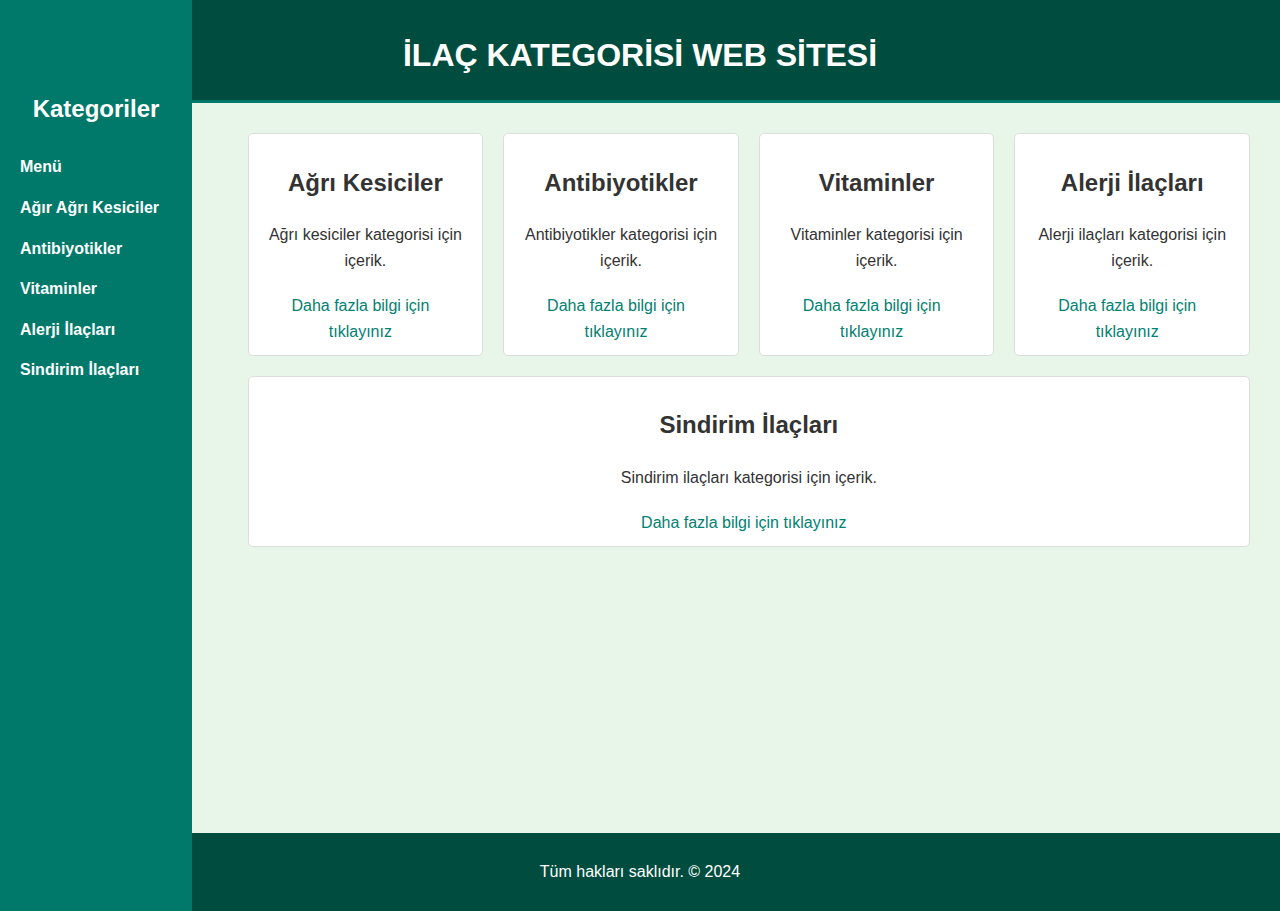
<file: Eczane web site/index.html>
<!DOCTYPE html>
<html lang="tr">
<head>
    <meta charset="UTF-8">
    <meta name="viewport" content="width=device-width, initial-scale=1.0">
    <title>İlaç Kategorisi Web Sitesi</title>
    <link rel="stylesheet" href="styles.css">
</head>
<body>
    <header>
        <div class="container">
            <h1>İlaç Kategorisi Web Sitesi</h1>
        </div>
    </header>
    <div class="main-container">
        <nav aria-label="Ana Menüsü">
            <div class="menu-container">
                <h2>Kategoriler</h2>
                <ul class="menu">
                    <li><a href="index.html">Menü</a></li>
                    <li><a href="Agri_Kesici.html">Ağır Ağrı Kesiciler</a></li>
                    <li><a href="Antibiyotik.html">Antibiyotikler</a></li>
                    <li><a href="Vitaminler.html">Vitaminler</a></li>
                    <li><a href="Alerji.html">Alerji İlaçları</a></li>
                    <li><a href="Sindirim.html">Sindirim İlaçları</a></li>
                </ul>
            </div>
        </nav>
        <main>
            <div class="content-container">
                <section id="agir-agri-kesiciler">
                    <h2>Ağrı Kesiciler</h2>
                    <p>Ağrı kesiciler kategorisi için içerik.</p>
                    <a href="Agri_Kesici.html">Daha fazla bilgi için tıklayınız</a>
                </section>
                <section id="antibiyotikler">
                    <h2>Antibiyotikler</h2>
                    <p>Antibiyotikler kategorisi için içerik.</p>
                    <a href="Antibiyotik.html">Daha fazla bilgi için tıklayınız</a>
                </section>
                <section id="vitaminler">
                    <h2>Vitaminler</h2>
                    <p>Vitaminler kategorisi için içerik.</p>
                    <a href="Vitaminler.html">Daha fazla bilgi için tıklayınız</a>
                </section>
                <section id="alerji-ilaclari">
                    <h2>Alerji İlaçları</h2>
                    <p>Alerji ilaçları kategorisi için içerik.</p>
                    <a href="Alerji.html">Daha fazla bilgi için tıklayınız</a>
                </section>
                <section id="sindirim-ilaclari">
                    <h2>Sindirim İlaçları</h2>
                    <p>Sindirim ilaçları kategorisi için içerik.</p>
                    <a href="Sindirim.html">Daha fazla bilgi için tıklayınız</a>
                </section>
            </div>            
        </main>
        
    </div>
    <br><br><br><br><br><br><br><br><br><br>  
    <footer>
        <div class="container">
            <p>Tüm hakları saklıdır. &copy; 2024</p>
        </div>
    </footer>
</body>
</html>
</file>
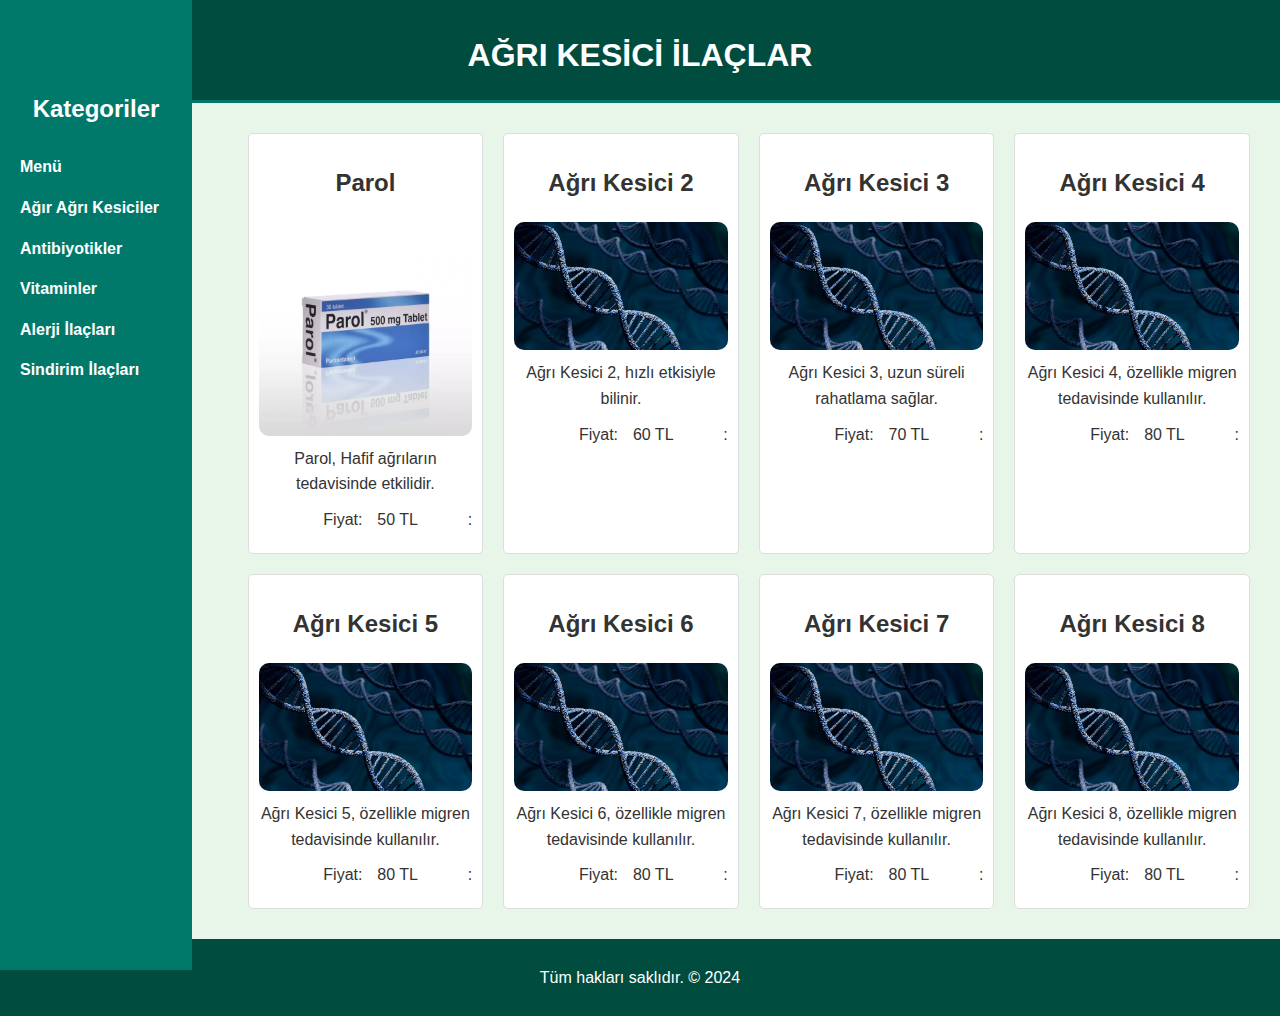
<file: Eczane web site/Agri_Kesici.html>
<!DOCTYPE html>
<html lang="tr">
<head>
    <meta charset="UTF-8">
    <meta name="viewport" content="width=device-width, initial-scale=1.0">
    <title>Ağrı Kesici İlaçlar</title>
    <link rel="stylesheet" href="styles.css">
</head>
<body>
    <header>
        <div class="container">
            <h1>Ağrı Kesici İlaçlar</h1>
        </div>
    </header>
    <div class="main-container">
        <nav aria-label="Ana Menüsü">
            <div class="menu-container">
                <h2>Kategoriler</h2>
                <ul class="menu">
                    <li><a href="index.html">Menü</a></li>
                    <li><a href="Agri_Kesici.html">Ağır Ağrı Kesiciler</a></li>
                    <li><a href="Antibiyotik.html">Antibiyotikler</a></li>
                    <li><a href="Vitaminler.html">Vitaminler</a></li>
                    <li><a href="Alerji.html">Alerji İlaçları</a></li>
                    <li><a href="Sindirim.html">Sindirim İlaçları</a></li>
                </ul>
            </div>
        </nav>
        <main>
            <div class="content-container">
                <section>
                    <h2>Parol</h2>
                    <img src="t3Fer_1643286551_0495.webp" alt="Ağrı Kesici 1">
                    <p>Parol, Hafif ağrıların tedavisinde etkilidir.</p>
                    <p><strong>Fiyat:</strong> 50 TL</p>
                </section>
                <section>
                    <h2>Ağrı Kesici 2</h2>
                    <img src="1.jpg" alt="Ağrı Kesici 2">
                    <p>Ağrı Kesici 2, hızlı etkisiyle bilinir.</p>
                    <p><strong>Fiyat:</strong> 60 TL</p>
                </section>
                <section>
                    <h2>Ağrı Kesici 3</h2>
                    <img src="1.jpg" alt="Ağrı Kesici 3">
                    <p>Ağrı Kesici 3, uzun süreli rahatlama sağlar.</p>
                    <p><strong>Fiyat:</strong> 70 TL</p>
                </section>
                <section>
                    <h2>Ağrı Kesici 4</h2>
                    <img src="1.jpg" alt="Ağrı Kesici 4">
                    <p>Ağrı Kesici 4, özellikle migren tedavisinde kullanılır.</p>
                    <p><strong>Fiyat:</strong> 80 TL</p>
                </section>
                <section>
                    <h2>Ağrı Kesici 5</h2>
                    <img src="1.jpg" alt="Ağrı Kesici 5">
                    <p>Ağrı Kesici 5, özellikle migren tedavisinde kullanılır.</p>
                    <p><strong>Fiyat:</strong> 80 TL</p>
                </section>
                <section>
                    <h2>Ağrı Kesici 6</h2>
                    <img src="1.jpg" alt="Ağrı Kesici 6">
                    <p>Ağrı Kesici 6, özellikle migren tedavisinde kullanılır.</p>
                    <p><strong>Fiyat:</strong> 80 TL</p>
                </section>
                <section>
                    <h2>Ağrı Kesici 7</h2>
                    <img src="1.jpg" alt="Ağrı Kesici 7">
                    <p>Ağrı Kesici 7, özellikle migren tedavisinde kullanılır.</p>
                    <p><strong>Fiyat:</strong> 80 TL</p>
                </section>
                <section>
                    <h2>Ağrı Kesici 8</h2>
                    <img src="1.jpg" alt="Ağrı Kesici 8">
                    <p>Ağrı Kesici 8, özellikle migren tedavisinde kullanılır.</p>
                    <p><strong>Fiyat:</strong> 80 TL</p>
                </section>
            </div>
        </main>
    </div>
    <footer>
        <div class="container">
            <p>Tüm hakları saklıdır. &copy; 2024</p>
        </div>
    </footer>
</body>
</html>
</file>
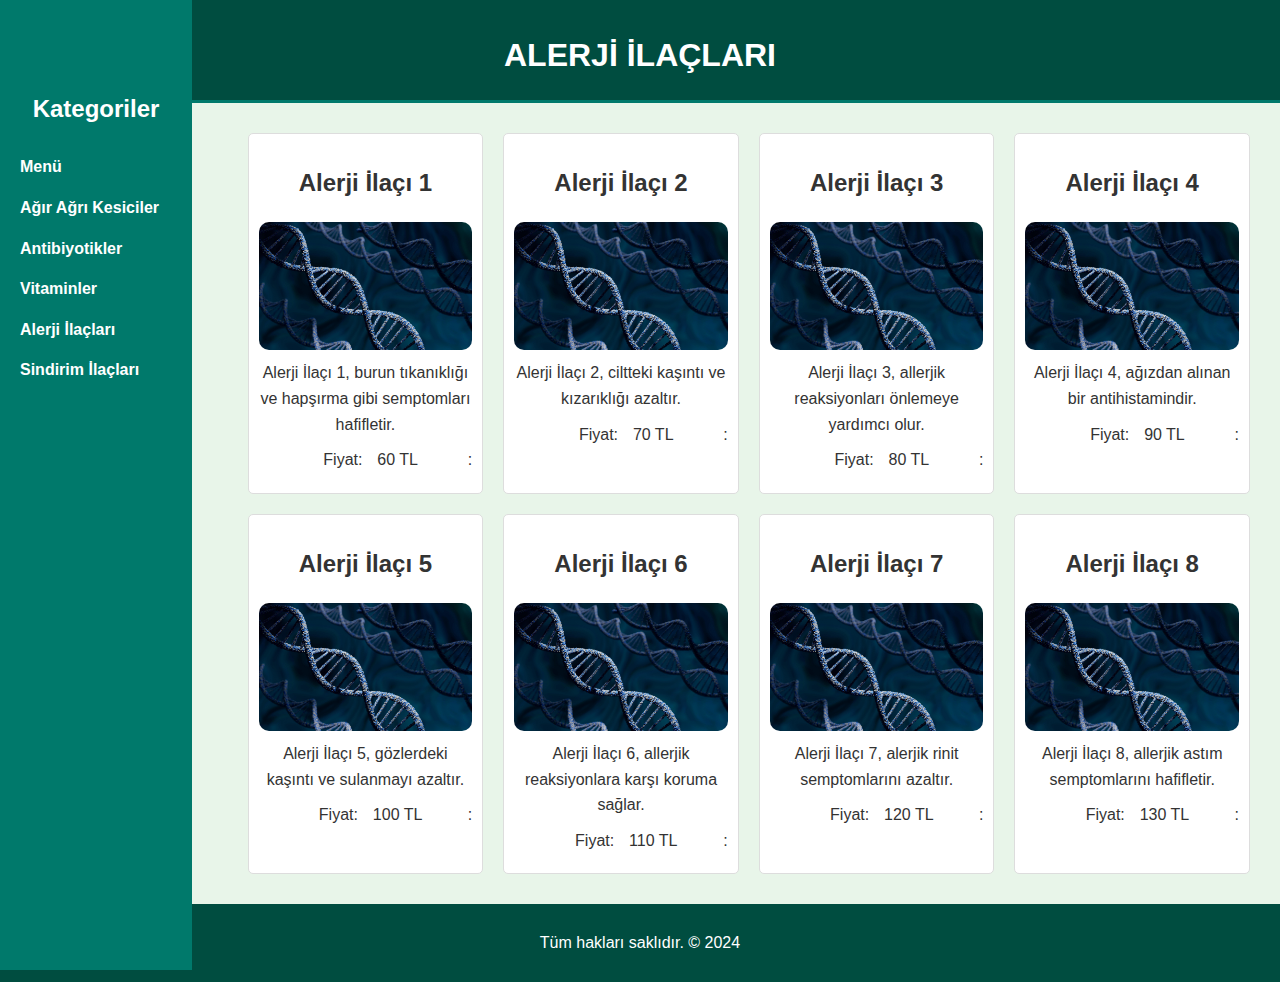
<file: Eczane web site/Alerji.html>
<!DOCTYPE html>
<html lang="tr">
<head>
    <meta charset="UTF-8">
    <meta name="viewport" content="width=device-width, initial-scale=1.0">
    <title>Alerji İlaçları</title>
    <link rel="stylesheet" href="styles.css">
</head>
<body>
    <header>
        <div class="container">
            <h1>Alerji İlaçları</h1>
        </div>
    </header>
    <div class="main-container">
        <nav aria-label="Ana Menüsü">
            <div class="menu-container">
                <h2>Kategoriler</h2>
                <ul class="menu">
                    <li><a href="index.html">Menü</a></li>
                    <li><a href="Agri_Kesici.html">Ağır Ağrı Kesiciler</a></li>
                    <li><a href="Antibiyotik.html">Antibiyotikler</a></li>
                    <li><a href="Vitaminler.html">Vitaminler</a></li>
                    <li><a href="Alerji.html">Alerji İlaçları</a></li>
                    <li><a href="Sindirim.html">Sindirim İlaçları</a></li>
                </ul>
            </div>
        </nav>
        <main>
            <div class="content-container">
                <section>
                    <h2>Alerji İlaçı 1</h2>
                    <img src="1.jpg" alt="Alerji İlaçı 1">
                    <p>Alerji İlaçı 1, burun tıkanıklığı ve hapşırma gibi semptomları hafifletir.</p>
                    <p><strong>Fiyat:</strong> 60 TL</p>
                </section>
                <section>
                    <h2>Alerji İlaçı 2</h2>
                    <img src="1.jpg" alt="Alerji İlaçı 2">
                    <p>Alerji İlaçı 2, ciltteki kaşıntı ve kızarıklığı azaltır.</p>
                    <p><strong>Fiyat:</strong> 70 TL</p>
                </section>
                <section>
                    <h2>Alerji İlaçı 3</h2>
                    <img src="1.jpg" alt="Alerji İlaçı 3">
                    <p>Alerji İlaçı 3, allerjik reaksiyonları önlemeye yardımcı olur.</p>
                    <p><strong>Fiyat:</strong> 80 TL</p>
                </section>
                <section>
                    <h2>Alerji İlaçı 4</h2>
                    <img src="1.jpg" alt="Alerji İlaçı 4">
                    <p>Alerji İlaçı 4, ağızdan alınan bir antihistamindir.</p>
                    <p><strong>Fiyat:</strong> 90 TL</p>
                </section>
                <section>
                    <h2>Alerji İlaçı 5</h2>
                    <img src="1.jpg" alt="Alerji İlaçı 5">
                    <p>Alerji İlaçı 5, gözlerdeki kaşıntı ve sulanmayı azaltır.</p>
                    <p><strong>Fiyat:</strong> 100 TL</p>
                </section>
                <section>
                    <h2>Alerji İlaçı 6</h2>
                    <img src="1.jpg" alt="Alerji İlaçı 6">
                    <p>Alerji İlaçı 6, allerjik reaksiyonlara karşı koruma sağlar.</p>
                    <p><strong>Fiyat:</strong> 110 TL</p>
                </section>
                <section>
                    <h2>Alerji İlaçı 7</h2>
                    <img src="1.jpg" alt="Alerji İlaçı 7">
                    <p>Alerji İlaçı 7, alerjik rinit semptomlarını azaltır.</p>
                    <p><strong>Fiyat:</strong> 120 TL</p>
                </section>
                <section>
                    <h2>Alerji İlaçı 8</h2>
                    <img src="1.jpg" alt="Alerji İlaçı 8">
                    <p>Alerji İlaçı 8, allerjik astım semptomlarını hafifletir.</p>
                    <p><strong>Fiyat:</strong> 130 TL</p>
                </section>
            </div>
        </main>
    </div>
    <footer>
        <div class="container">
            <p>Tüm hakları saklıdır. &copy; 2024</p>
        </div>
    </footer>
</body>
</html>
</file>
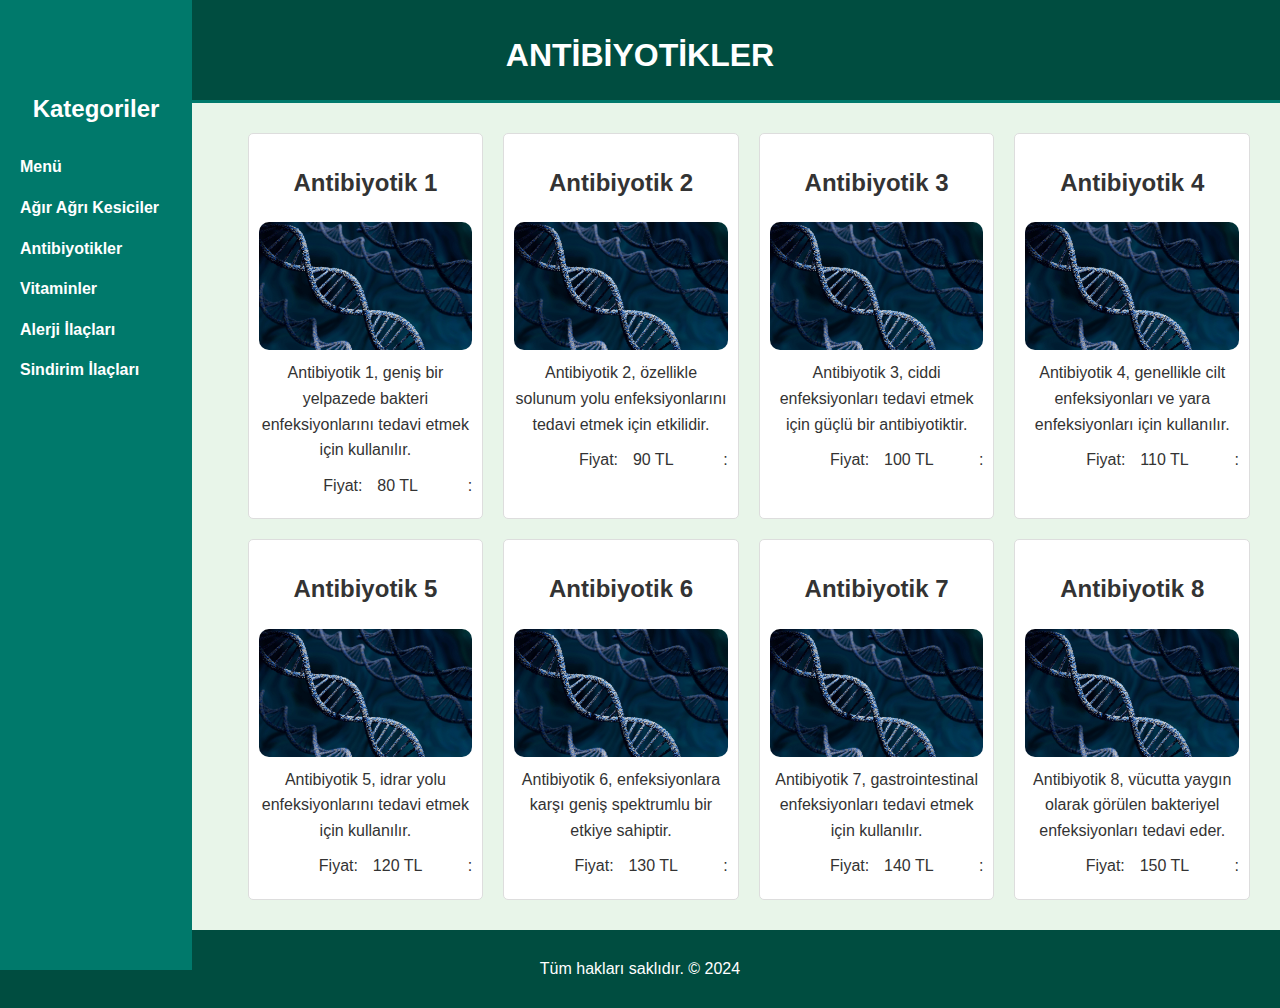
<file: Eczane web site/Antibiyotik.html>
<!DOCTYPE html>
<html lang="tr">
<head>
    <meta charset="UTF-8">
    <meta name="viewport" content="width=device-width, initial-scale=1.0">
    <title>Antibiyotikler</title>
    <link rel="stylesheet" href="styles.css">
</head>
<body>
    <header>
        <div class="container">
            <h1>Antibiyotikler</h1>
        </div>
    </header>
    <div class="main-container">
        <nav aria-label="Ana Menüsü">
            <div class="menu-container">
                <h2>Kategoriler</h2>
                <ul class="menu">
                    <li><a href="index.html">Menü</a></li>
                    <li><a href="Agri_Kesici.html">Ağır Ağrı Kesiciler</a></li>
                    <li><a href="Antibiyotik.html">Antibiyotikler</a></li>
                    <li><a href="Vitaminler.html">Vitaminler</a></li>
                    <li><a href="Alerji.html">Alerji İlaçları</a></li>
                    <li><a href="Sindirim.html">Sindirim İlaçları</a></li>
                </ul>
            </div>
        </nav>
        <main>
            <div class="content-container">
                <section>
                    <h2>Antibiyotik 1</h2>
                    <img src="1.jpg" alt="Antibiyotik 1">
                    <p>Antibiyotik 1, geniş bir yelpazede bakteri enfeksiyonlarını tedavi etmek için kullanılır.</p>
                    <p><strong>Fiyat:</strong> 80 TL</p>
                </section>
                <section>
                    <h2>Antibiyotik 2</h2>
                    <img src="1.jpg" alt="Antibiyotik 2">
                    <p>Antibiyotik 2, özellikle solunum yolu enfeksiyonlarını tedavi etmek için etkilidir.</p>
                    <p><strong>Fiyat:</strong> 90 TL</p>
                </section>
                <section>
                    <h2>Antibiyotik 3</h2>
                    <img src="1.jpg" alt="Antibiyotik 3">
                    <p>Antibiyotik 3, ciddi enfeksiyonları tedavi etmek için güçlü bir antibiyotiktir.</p>
                    <p><strong>Fiyat:</strong> 100 TL</p>
                </section>
                <section>
                    <h2>Antibiyotik 4</h2>
                    <img src="1.jpg" alt="Antibiyotik 4">
                    <p>Antibiyotik 4, genellikle cilt enfeksiyonları ve yara enfeksiyonları için kullanılır.</p>
                    <p><strong>Fiyat:</strong> 110 TL</p>
                </section>
                <section>
                    <h2>Antibiyotik 5</h2>
                    <img src="1.jpg" alt="Antibiyotik 5">
                    <p>Antibiyotik 5, idrar yolu enfeksiyonlarını tedavi etmek için kullanılır.</p>
                    <p><strong>Fiyat:</strong> 120 TL</p>
                </section>
                <section>
                    <h2>Antibiyotik 6</h2>
                    <img src="1.jpg" alt="Antibiyotik 6">
                    <p>Antibiyotik 6, enfeksiyonlara karşı geniş spektrumlu bir etkiye sahiptir.</p>
                    <p><strong>Fiyat:</strong> 130 TL</p>
                </section>
                <section>
                    <h2>Antibiyotik 7</h2>
                    <img src="1.jpg" alt="Antibiyotik 7">
                    <p>Antibiyotik 7, gastrointestinal enfeksiyonları tedavi etmek için kullanılır.</p>
                    <p><strong>Fiyat:</strong> 140 TL</p>
                </section>
                <section>
                    <h2>Antibiyotik 8</h2>
                    <img src="1.jpg" alt="Antibiyotik 8">
                    <p>Antibiyotik 8, vücutta yaygın olarak görülen bakteriyel enfeksiyonları tedavi eder.</p>
                    <p><strong>Fiyat:</strong> 150 TL</p>
                </section>
            </div>
        </main>
    </div>
    <footer>
        <div class="container">
            <p>Tüm hakları saklıdır. &copy; 2024</p>
        </div>
    </footer>
</body>
</html>
</file>
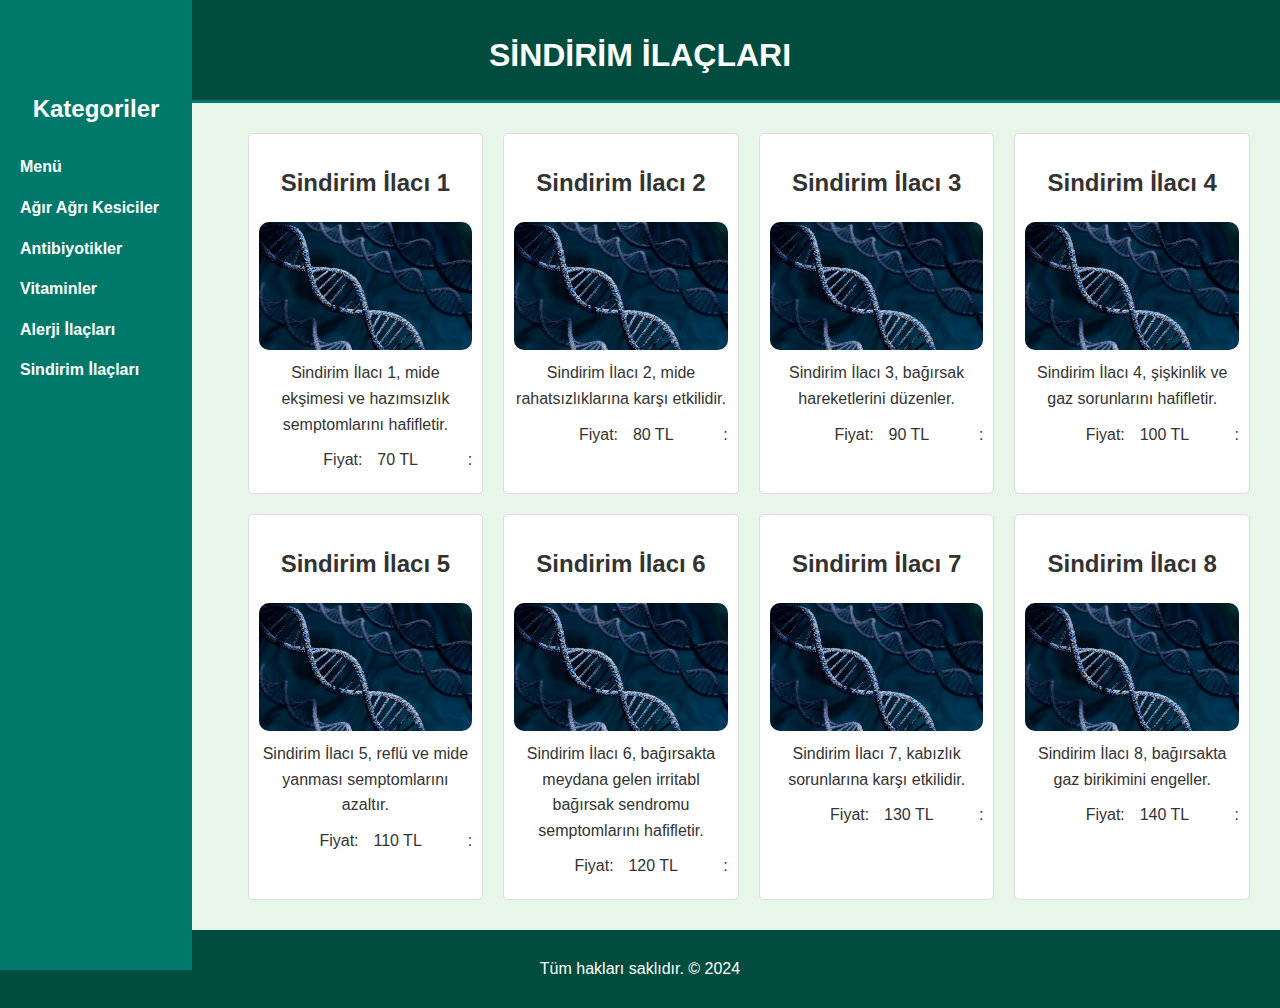
<file: Eczane web site/Sindirim.html>
<!DOCTYPE html>
<html lang="tr">
<head>
    <meta charset="UTF-8">
    <meta name="viewport" content="width=device-width, initial-scale=1.0">
    <title>Sindirim İlaçları</title>
    <link rel="stylesheet" href="styles.css">
</head>
<body>
    <header>
        <div class="container">
            <h1>Sindirim İlaçları</h1>
        </div>
    </header>
    <div class="main-container">
        <nav aria-label="Ana Menüsü">
            <div class="menu-container">
                <h2>Kategoriler</h2>
                <ul class="menu">
                    <li><a href="index.html">Menü</a></li>
                    <li><a href="Agri_Kesici.html">Ağır Ağrı Kesiciler</a></li>
                    <li><a href="Antibiyotik.html">Antibiyotikler</a></li>
                    <li><a href="Vitaminler.html">Vitaminler</a></li>
                    <li><a href="Alerji.html">Alerji İlaçları</a></li>
                    <li><a href="Sindirim.html">Sindirim İlaçları</a></li>
                </ul>
            </div>
        </nav>
        <main>
            <div class="content-container">
                <section>
                    <h2>Sindirim İlacı 1</h2>
                    <img src="1.jpg" alt="Sindirim İlacı 1">
                    <p>Sindirim İlacı 1, mide ekşimesi ve hazımsızlık semptomlarını hafifletir.</p>
                    <p><strong>Fiyat:</strong> 70 TL</p>
                </section>
                <section>
                    <h2>Sindirim İlacı 2</h2>
                    <img src="1.jpg" alt="Sindirim İlacı 2">
                    <p>Sindirim İlacı 2, mide rahatsızlıklarına karşı etkilidir.</p>
                    <p><strong>Fiyat:</strong> 80 TL</p>
                </section>
                <section>
                    <h2>Sindirim İlacı 3</h2>
                    <img src="1.jpg" alt="Sindirim İlacı 3">
                    <p>Sindirim İlacı 3, bağırsak hareketlerini düzenler.</p>
                    <p><strong>Fiyat:</strong> 90 TL</p>
                </section>
                <section>
                    <h2>Sindirim İlacı 4</h2>
                    <img src="1.jpg" alt="Sindirim İlacı 4">
                    <p>Sindirim İlacı 4, şişkinlik ve gaz sorunlarını hafifletir.</p>
                    <p><strong>Fiyat:</strong> 100 TL</p>
                </section>
                <section>
                    <h2>Sindirim İlacı 5</h2>
                    <img src="1.jpg" alt="Sindirim İlacı 5">
                    <p>Sindirim İlacı 5, reflü ve mide yanması semptomlarını azaltır.</p>
                    <p><strong>Fiyat:</strong> 110 TL</p>
                </section>
                <section>
                    <h2>Sindirim İlacı 6</h2>
                    <img src="1.jpg" alt="Sindirim İlacı 6">
                    <p>Sindirim İlacı 6, bağırsakta meydana gelen irritabl bağırsak sendromu semptomlarını hafifletir.</p>
                    <p><strong>Fiyat:</strong> 120 TL</p>
                </section>
                <section>
                    <h2>Sindirim İlacı 7</h2>
                    <img src="1.jpg" alt="Sindirim İlacı 7">
                    <p>Sindirim İlacı 7, kabızlık sorunlarına karşı etkilidir.</p>
                    <p><strong>Fiyat:</strong> 130 TL</p>
                </section>
                <section>
                    <h2>Sindirim İlacı 8</h2>
                    <img src="1.jpg" alt="Sindirim İlacı 8">
                    <p>Sindirim İlacı 8, bağırsakta gaz birikimini engeller.</p>
                    <p><strong>Fiyat:</strong> 140 TL</p>
                </section>
            </div>
        </main>
    </div>
    <footer>
        <div class="container">
            <p>Tüm hakları saklıdır. &copy; 2024</p>
        </div>
    </footer>
</body>
</html>
</file>
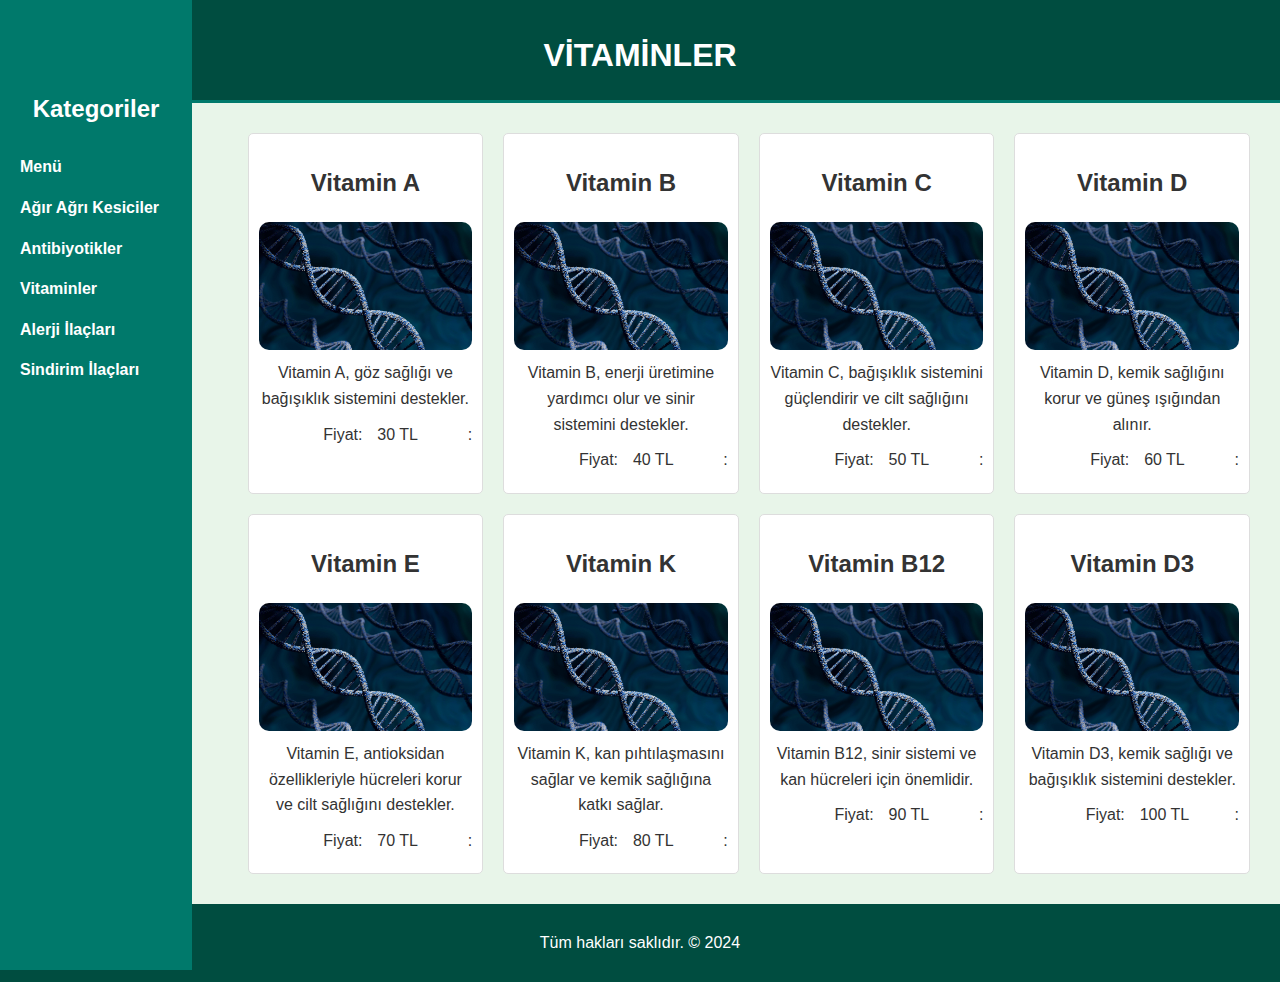
<file: Eczane web site/Vitaminler.html>
<!DOCTYPE html>
<html lang="tr">
<head>
    <meta charset="UTF-8">
    <meta name="viewport" content="width=device-width, initial-scale=1.0">
    <title>Vitaminler</title>
    <link rel="stylesheet" href="styles.css">
</head>
<body>
    <header>
        <div class="container">
            <h1>Vitaminler</h1>
        </div>
    </header>
    <div class="main-container">
        <nav aria-label="Ana Menüsü">
            <div class="menu-container">
                <h2>Kategoriler</h2>
                <ul class="menu">
                    <li><a href="index.html">Menü</a></li>
                    <li><a href="Agri_Kesici.html">Ağır Ağrı Kesiciler</a></li>
                    <li><a href="Antibiyotik.html">Antibiyotikler</a></li>
                    <li><a href="Vitaminler.html">Vitaminler</a></li>
                    <li><a href="Alerji.html">Alerji İlaçları</a></li>
                    <li><a href="Sindirim.html">Sindirim İlaçları</a></li>
                </ul>
            </div>
        </nav>
        <main>
            <div class="content-container">
                <section>
                    <h2>Vitamin A</h2>
                    <img src="1.jpg" alt="Vitamin A">
                    <p>Vitamin A, göz sağlığı ve bağışıklık sistemini destekler.</p>
                    <p><strong>Fiyat:</strong> 30 TL</p>
                </section>
                <section>
                    <h2>Vitamin B</h2>
                    <img src="1.jpg" alt="Vitamin B">
                    <p>Vitamin B, enerji üretimine yardımcı olur ve sinir sistemini destekler.</p>
                    <p><strong>Fiyat:</strong> 40 TL</p>
                </section>
                <section>
                    <h2>Vitamin C</h2>
                    <img src="1.jpg" alt="Vitamin C">
                    <p>Vitamin C, bağışıklık sistemini güçlendirir ve cilt sağlığını destekler.</p>
                    <p><strong>Fiyat:</strong> 50 TL</p>
                </section>
                <section>
                    <h2>Vitamin D</h2>
                    <img src="1.jpg" alt="Vitamin D">
                    <p>Vitamin D, kemik sağlığını korur ve güneş ışığından alınır.</p>
                    <p><strong>Fiyat:</strong> 60 TL</p>
                </section>
                <section>
                    <h2>Vitamin E</h2>
                    <img src="1.jpg" alt="Vitamin E">
                    <p>Vitamin E, antioksidan özellikleriyle hücreleri korur ve cilt sağlığını destekler.</p>
                    <p><strong>Fiyat:</strong> 70 TL</p>
                </section>
                <section>
                    <h2>Vitamin K</h2>
                    <img src="1.jpg" alt="Vitamin K">
                    <p>Vitamin K, kan pıhtılaşmasını sağlar ve kemik sağlığına katkı sağlar.</p>
                    <p><strong>Fiyat:</strong> 80 TL</p>
                </section>
                <section>
                    <h2>Vitamin B12</h2>
                    <img src="1.jpg" alt="Vitamin B12">
                    <p>Vitamin B12, sinir sistemi ve kan hücreleri için önemlidir.</p>
                    <p><strong>Fiyat:</strong> 90 TL</p>
                </section>
                <section>
                    <h2>Vitamin D3</h2>
                    <img src="1.jpg" alt="Vitamin D3">
                    <p>Vitamin D3, kemik sağlığı ve bağışıklık sistemini destekler.</p>
                    <p><strong>Fiyat:</strong> 100 TL</p>
                </section>
            </div>
        </main>
    </div>
    <footer>
        <div class="container">
            <p>Tüm hakları saklıdır. &copy; 2024</p>
        </div>
    </footer>
</body>
</html>
</file>
<file: Eczane web site/styles.css>
/* Genel Stil */
body {
    font-family: Arial, sans-serif;
    line-height: 1.6;
    margin: 0;
    padding: 0;
    background-color: #e8f5e9; /* Hafif yeşil arka plan */
    color: #333;
}

.container {
    width: 80%;
    margin: auto;
    overflow: hidden;
}

/* Başlık Stil */
header {
    background: #004d40; /* Koyu yeşil */
    color: #fff;
    padding-top: 30px;
    min-height: 70px;
    border-bottom: #00796b 3px solid; /* Orta yeşil */
}

header h1 {
    text-align: center;
    text-transform: uppercase;
    margin: 0;
}

/* Ana Konteyner Stil */
.main-container {
    display: flex;
}

/* Navigasyon Stil */
nav {
    width: 15%; /* Daha küçük genişlik */
    background: #00796b; /* Orta yeşil */
    color: #fff;
    position: fixed;
    height: 100%;
    overflow: auto;
    top: 0;
    left: 0;
    padding-top: 70px; /* header için yer bırakma */
}

.menu-container {
    padding: 20px;
}

nav h2 {
    text-align: center;
    margin: 0;
    padding-bottom: 10px;
}

nav ul.menu {
    padding: 0;
    list-style: none;
    text-align: left; /* Yazıları sola yasla */
}

nav ul.menu li {
    margin: 15px 0;
}

nav ul.menu li a {
    color: #fff;
    text-decoration: none;
    font-weight: bold;
}

nav ul.menu li a:hover {
    text-decoration: underline;
    color: #ff0000; /* Kırmızı renk */
}

/* Ana İçerik Stil */
.content-container {
    margin-left: 17%; /* Daha küçük genişlik için ayarlandı */
    padding: 20px;
    display: flex;
    flex-wrap: wrap;
}

.content-container section {
    flex: 1 1 calc(25% - 20px); /* Her bölümün genişliği %25 olacak şekilde ayarlandı ve aralarındaki boşlukları da dikkate alınacak şekilde ayarlandı */
    box-sizing: border-box;
    padding: 10px;
    margin: 10px;
    background: #ffffff; /* Beyaz arka plan */
    border: 1px solid #ddd;
    border-radius: 5px;
    text-align: center;
}

.content-container section img {
    max-width: 100%;
    height: auto;
    display: block;
    margin: 0 auto 10px;
    border-radius: 10px; /* Köşeleri yuvarlatma */
}

/* Bağlantıları yatayda hizalama */
.content-container section a {
    display: inline-block;
    margin-right: 10px; /* Bağlantılar arasındaki boşluk */
    margin-top: 10px; /* İstenilen boşluk */
    text-decoration: none; /* Bağlantı altı çizgisini kaldır */
    color: #018172; /* Bağlantı rengi */
}

/* Bağlantıların altındaki çizgiyi kaldırma */
.content-container section a:hover {
    text-decoration: none;
}


/* Fiyat Etiketi Stili */
.content-container section p {
    margin: 10px 0;
    position: relative; /* Mutlak pozisyonlama için */
}

.content-container section p strong {
    display: inline-block; /* Blok seviyesi öğe olarak */
    width: 60px; /* Sabit bir genişlik */
    font-weight: normal; /* Fiyat etiketini kalın yapmak istemediğimizden normal kalınlıkta ayarlayalım */
}

/* Fiyat Etiketi için Mutlak Pozisyonlama */
.content-container section p strong::after {
    content: ":";
    position: absolute; /* Mutlak pozisyonlama */
    top: 0;
    right: 0;
}

/* Hover Efekti */
.content-container section:hover {
    box-shadow: 0 0 10px rgba(0, 0, 0, 0.1);
}

/* Footer Stil */
footer {
    background: #004d40; /* Koyu yeşil */
    color: #fff;
    text-align: center;
    padding: 10px 0;
    bottom: 0;
    width: 100%;
    
}
</file>
